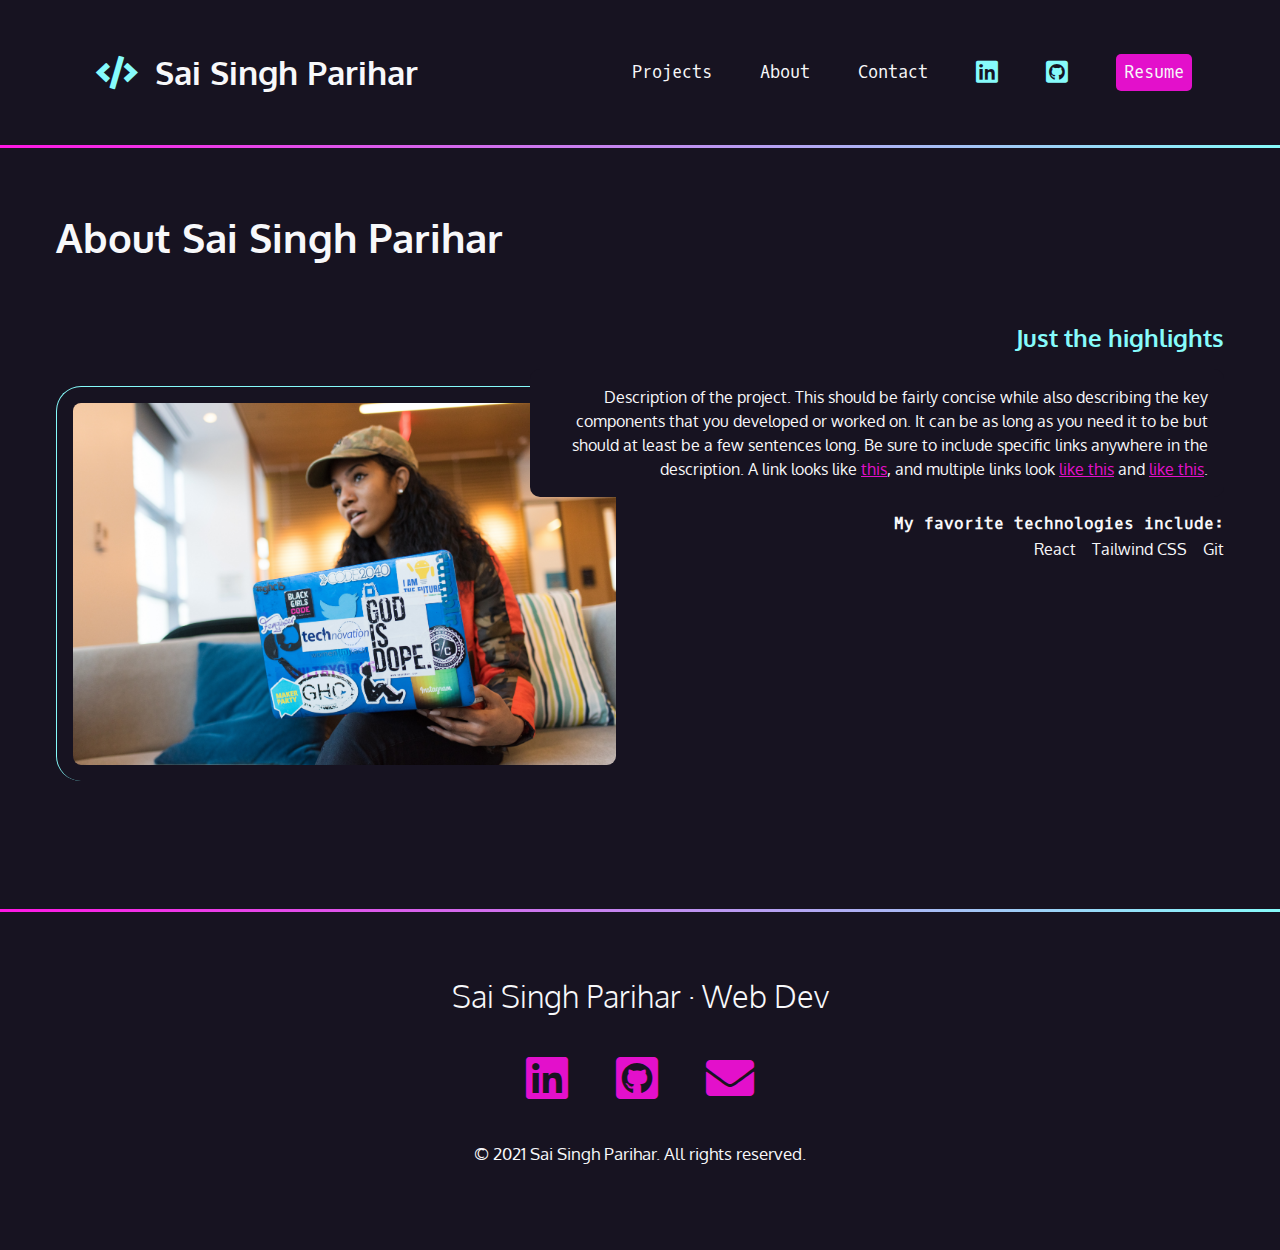
<file: about.html>
<!DOCTYPE html>
<html lang="en">
  <head>
    <meta charset="UTF-8" />
    <meta http-equiv="X-UA-Compatible" content="IE=edge" />
    <meta name="viewport" content="width=device-width, initial-scale=1.0" />
    <link rel="preconnect" href="https://fonts.googleapis.com" />
    <link rel="preconnect" href="https://fonts.gstatic.com" crossorigin />
    <link
      href="https://fonts.googleapis.com/css2?family=Oxygen&family=Oxygen+Mono&display=swap"
      rel="stylesheet"
    />
    <link
      href="https://cdnjs.cloudflare.com/ajax/libs/font-awesome/5.15.4/css/all.min.css"
      rel="stylesheet"
    />
    <link rel="stylesheet" href="index.css" />
    <title>Sai Singh Parihar</title>
  </head>

  <body>
    <nav>
      <ul>
        <li>
          <h1>
            <a href="index.html"
              ><span class="fas fa-code" aria-hidden="true"></span> Sai Singh
              Parihar</a
            >
          </h1>
        </li>
        <li><a href="index.html#projects">Projects</a></li>
        <li><a href="about.html">About</a></li>
        <li><a href="index.html#contact">Contact</a></li>
        <li>
          <a href="#" target="_blank">
            <span class="fab fa-linkedin" aria-hidden="true"></span>
            <span class="sr-only">LinkedIn</span>
          </a>
        </li>
        <li>
          <a href="" target="_blank">
            <span class="fab fa-github-square" aria-hidden="true"></span>
            <span class="sr-only">Github</span>
          </a>
        </li>
        <li>
          <a href="" target="_blank" class="button">Resume</a>
        </li>
      </ul>
    </nav>
    <div class="gradient"></div>
    <div class="section-blue">
      <section id="projects">
        <h2>About Sai Singh Parihar</h2>
        <article>
          <div class="text">
            <h3>Just the highlights</h3>
            <p class="blackbox">
              Description of the project. This should be fairly concise while
              also describing the key components that you developed or worked
              on. It can be as long as you need it to be but should at least be
              a few sentences long. Be sure to include specific links anywhere
              in the description. A link looks like
              <a href="https://frontendmasters.github.io/grid-flexbox-v2/"
                >this</a
              >, and multiple links look <a href="#">like this</a> and
              <a href="#">like this</a>.
            </p>
            <h4>My favorite technologies include:</h4>
            <ul>
              <li>React</li>
              <li>Tailwind CSS</li>
              <li>Git</li>
            </ul>
          </div>
          <img src="./pic.jpg" alt="Christina Morillo at Pexels." />
        </article>
      </section>
    </div>
    <div class="gradient"></div>
    <footer>
      <h2>Sai Singh Parihar &middot; Web Dev</h2>
      <ul>
        <li>
          <a href="https://www.linkedin.com/in/jen4web" target="_blank">
            <span class="fab fa-linkedin" aria-hidden="true"></span>
            <span class="sr-only">LinkedIn</span>
          </a>
        </li>
        <li>
          <a href="https://www.github.com/jen4web" target="_blank">
            <span class="fab fa-github-square" aria-hidden="true"></span>
            <span class="sr-only">Github</span>
          </a>
        </li>
        <li>
          <a href="mailto:saisinghparihar626@gmail.com">
            <span class="fas fa-envelope" aria-hidden="true"></span>
            <span class="sr-only">Email</span>
          </a>
        </li>
      </ul>
      <p><small>&copy; 2021 Sai Singh Parihar. All rights reserved.</small></p>
    </footer>
  </body>
</html>
</file>
<file: index.css>
/* variables declared here - these are the colors for our pages, as well as the font stacks and sizes. */
:root {
  --black: #171321;
  --dkblue: #0d314b;
  --plum: #4b0d49;
  --hotmag: #ff17e4;
  --magenta: #e310cb;
  --aqua: #86fbfb;
  --white: #f7f8fa;
  --font-size: 1.3rem;
  --mono: "Oxygen mono", monospace;
  --sans: Oxygen, sans-serif;
}
/* border box model: https://css-tricks.com/box-sizing/ */
html {
  box-sizing: border-box;
}
*,
*::before,
*::after {
  box-sizing: inherit;
}

body {
  padding: 0;
  margin: 0;
  font-family: var(--sans);
  background-color: var(--black);
  color: var(--white);
  font-size: var(--font-size);
}

h1,
h2,
h3 {
  margin: 0;
}

a {
  color: var(--magenta);
  text-decoration: underline;
}
a:hover {
  color: var(--hotmag);
  text-decoration: none;
}

img {
  width: 100%;
}

.gradient {
  background: linear-gradient(
    90deg,
    rgba(255, 23, 228, 1) 0%,
    rgba(134, 251, 251, 1) 100%
  );
  height: 2.5px;
}

#intro {
  padding: 8rem 1rem 10rem 1rem;
  max-width: 1200px;
  margin: 0 auto;
}

#intro p {
  font-size: 1rem;
  line-height: 1.5;
}

#intro .name {
  font-family: var(--mono);
}

.name span {
  font-family: var(--sans);
  font-size: 4rem;
  color: var(--aqua);
  display: block;
}

#intro h2 {
  font-size: 3rem;
  font-weight: normal;
}

#contact {
  background-color: var(--plum);
  text-align: center;
  padding: 3rem 0;
}

#contact a {
  background-color: var(--magenta);
  color: var(--white);
  padding: 0.5rem;
  border-radius: 5px;
  text-decoration: none;
  font-family: var(--mono);
}

#contact a:hover {
  background-color: var(--hotmag);
  color: var(--white);
  text-decoration: underline;
}

#contact .div {
  width: 400px;
  margin: auto;
}

#contact p:last-child {
  margin-top: 3rem;
}

.section-dkblue {
  background-color: var(--dkblue);
}

nav {
  font-family: var(--mono);
  font-size: 80%;
  padding: 3rem;
}

nav h1 a {
  font-family: var(--sans);
}
nav ul {
  list-style-type: none;
  padding: 0;
  margin: 0;
  display: flex;
  flex-flow: row wrap;
  justify-content: center;
  align-items: center;
  gap: 3rem;
}
nav li:first-child {
  flex-basis: 100%;
  text-align: center;
}

nav [class*="fa-"] {
  font-size: 150%;
  color: var(--aqua);
}

nav a {
  color: var(--white);
  text-decoration: none;
  display: block;
}

nav a:hover,
nav [class*="fa-"]:hover {
  color: var(--magenta);
}

nav h1 [class*="fa-"] {
  font-size: 100%;
  color: var(--aqua);
  margin: 0.5rem;
}

.button {
  background-color: var(--magenta);
  color: var(--white);
  padding: 0.5rem;
  border-radius: 5px;
}
.button:hover {
  background-color: var(--hotmag);
  color: var(--white);
}

/* PROJECTS SECTION  */
#projects {
  padding: 4rem 1rem;
  max-width: 1200px;
  margin: 0 auto;
}

#projects h2 {
  font-size: 2.5rem;
  margin-bottom: calc(2.5rem * 1.5);
}

#projects h3 {
  color: var(--aqua);
}
#projects h4 {
  font-size: 1rem;
  font-family: var(--mono);
  margin: 0;
}

.blackbox {
  background-color: var(--black);
  color: var(--white);
  padding: 1rem;
  border-radius: 10px;
  font-size: 1rem;
  line-height: 1.5;
}

#projects ul {
  list-style-type: none;
  padding: 0;
  margin: 0;
  display: inline-flex;
  gap: 1rem;
  flex-flow: row wrap;
  justify-content: left;
  font-size: 1rem;
}

#projects img {
  margin: 4rem 0 4rem 0;
  border-left: 1px solid var(--aqua);
  border-top: 1px solid var(--aqua);
  border-radius: 25px;
  padding: 1rem;
}

@media (min-width: 550px) {
  article {
    display: grid;
    grid-template-columns: repeat(10, 1fr);
    gap: 1rem;
  }
  #projects img {
    grid-column: 1/6;
    grid-row: 1/2;
  }
  .text {
    grid-column: 5/11;
    grid-row: 1/2;
    order: 2;
    text-align: right;
  }
  #projects ul {
    justify-content: flex-end;
  }
  #projects .reverse .text {
    grid-column: 1/7;
    order: 2;
    text-align: left;
  }
  #projects .reverse img {
    grid-column: 6/11;
    grid-row: 1/2;
  }
  #projects .reverse ul {
    justify-content: flex-start;
  }
}

@media (min-width: 850px) {
  nav {
    max-width: 1200px;
    margin: 0 auto;
  }
  nav li:first-child {
    flex-basis: auto;
    text-align: left;
    margin-right: auto;
  }
}

footer {
  text-align: center;
  padding: 4rem 0;
}

footer ul {
  list-style-type: none;
  display: flex;
  flex-direction: row wrap;
  gap: 3rem;
  margin: 2rem 0;
  padding: 0;
  justify-content: center;
  font-size: 3rem;
}

@media (min-width: 850px) {
  nav {
    max-width: 1200px;
    margin: 0 auto;
  }
}

nav lis:first-child {
  flex-basis: auto;
  text-align: left;
  margin-right: auto;
}

footer [class*="fa-"] {
  color: var(--magenta);
}

footer [class*="fa-"]:hover {
  color: var(--hotmag);
}
footer h2 {
  font-family: "Oxygen", sans-serif;
  font-weight: 300;
}
</file>
